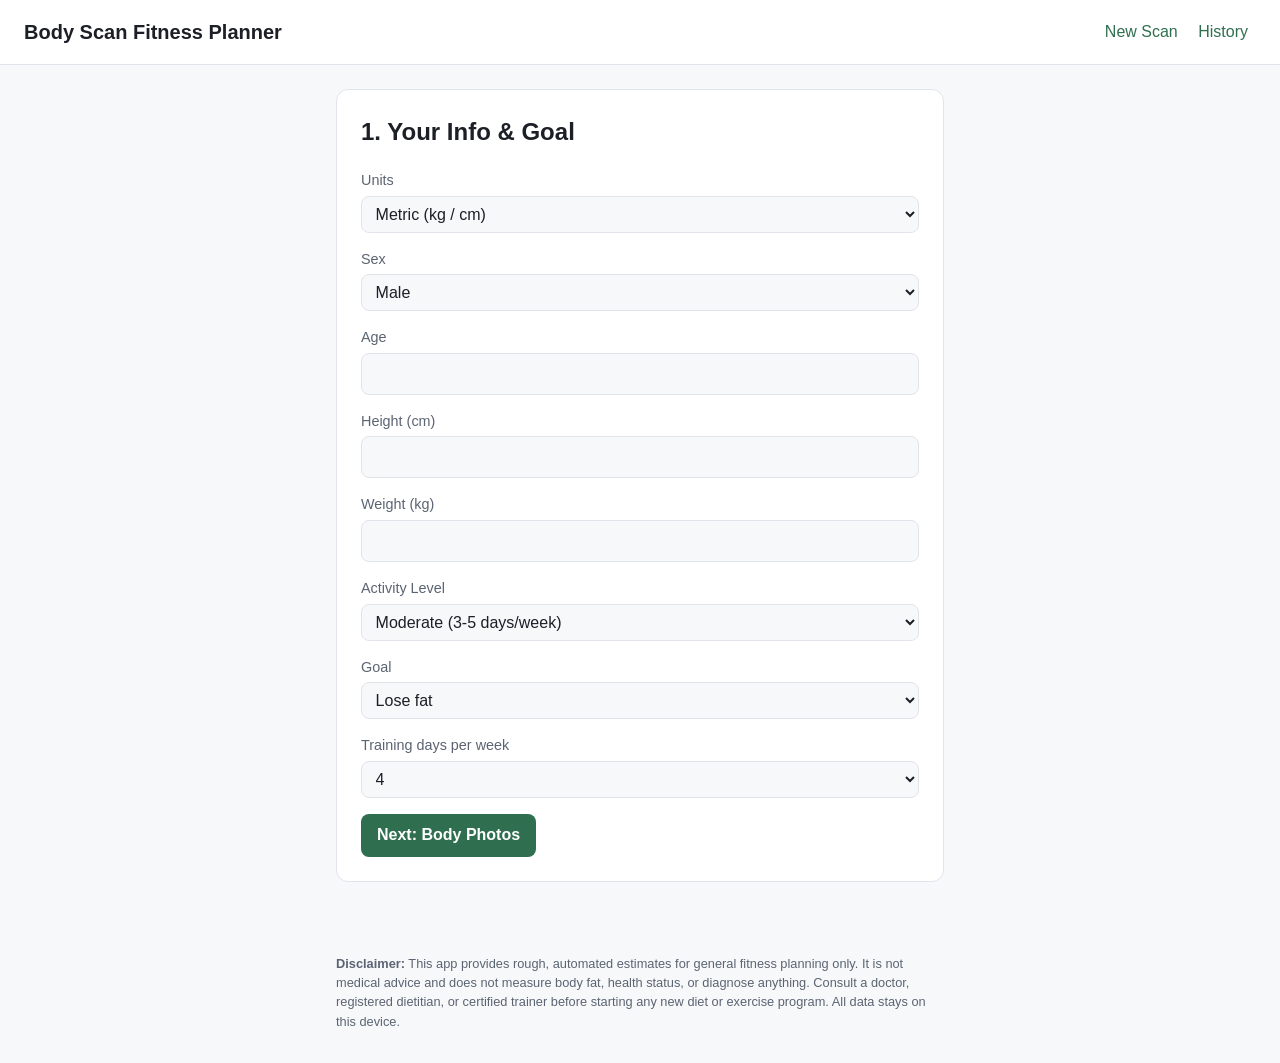
<file: fitness-app/index.html>
<!DOCTYPE html>
<html lang="en">
<head>
  <meta charset="UTF-8" />
  <meta name="viewport" content="width=device-width, initial-scale=1.0" />
  <title>Body Scan Fitness Planner</title>
  <link rel="stylesheet" href="css/styles.css" />
</head>
<body>
  <header class="app-header">
    <h1>Body Scan Fitness Planner</h1>
    <nav>
      <button id="nav-new-scan" class="link-button" type="button">New Scan</button>
      <button id="nav-history" class="link-button" type="button">History</button>
    </nav>
  </header>

  <main id="app">

    <!-- Step 1: Profile -->
    <section id="step-profile" class="step">
      <h2>1. Your Info &amp; Goal</h2>
      <form id="profile-form">
        <div class="field">
          <label for="units">Units</label>
          <select id="units" name="units">
            <option value="metric">Metric (kg / cm)</option>
            <option value="imperial">Imperial (lb / in)</option>
          </select>
        </div>

        <div class="field">
          <label for="sex">Sex</label>
          <select id="sex" name="sex" required>
            <option value="male">Male</option>
            <option value="female">Female</option>
            <option value="other">Other / prefer not to say</option>
          </select>
        </div>

        <div class="field">
          <label for="age">Age</label>
          <input id="age" name="age" type="number" min="13" max="100" required />
        </div>

        <div class="field">
          <label for="height">Height (<span id="height-unit">cm</span>)</label>
          <input id="height" name="height" type="number" min="1" step="0.1" required />
        </div>

        <div class="field">
          <label for="weight">Weight (<span id="weight-unit">kg</span>)</label>
          <input id="weight" name="weight" type="number" min="1" step="0.1" required />
        </div>

        <div class="field">
          <label for="activityLevel">Activity Level</label>
          <select id="activityLevel" name="activityLevel" required>
            <option value="sedentary">Sedentary (little/no exercise)</option>
            <option value="light">Light (1-3 days/week)</option>
            <option value="moderate" selected>Moderate (3-5 days/week)</option>
            <option value="active">Active (6-7 days/week)</option>
            <option value="very_active">Very Active (physical job / 2x/day)</option>
          </select>
        </div>

        <div class="field">
          <label for="goal">Goal</label>
          <select id="goal" name="goal" required>
            <option value="lose_fat">Lose fat</option>
            <option value="build_muscle">Build muscle</option>
            <option value="maintain">Maintain</option>
            <option value="recomp">Recomposition (lose fat + build muscle)</option>
          </select>
        </div>

        <div class="field">
          <label for="daysPerWeek">Training days per week</label>
          <select id="daysPerWeek" name="daysPerWeek" required>
            <option value="3">3</option>
            <option value="4" selected>4</option>
            <option value="5">5</option>
            <option value="6">6</option>
          </select>
        </div>

        <button type="submit" class="primary-button">Next: Body Photos</button>
      </form>
    </section>

    <!-- Step 2: Photos -->
    <section id="step-photos" class="step hidden">
      <h2>2. Body Photos (optional)</h2>
      <p class="hint">
        Add a front-facing, full-body photo so the app can estimate your body proportions and
        fine-tune your workout split. This is entirely optional and everything stays on your
        device &mdash; nothing is uploaded anywhere.
      </p>

      <div class="photo-capture">
        <video id="camera-preview" autoplay playsinline muted class="hidden"></video>
        <img id="photo-preview" class="hidden" alt="Body photo preview" />
        <canvas id="pose-overlay" class="hidden"></canvas>
      </div>

      <div class="photo-actions">
        <button id="start-camera" type="button">Use Camera</button>
        <button id="capture-photo" type="button" class="hidden">Capture</button>
        <label class="file-upload-button">
          Upload Photo
          <input id="upload-photo" type="file" accept="image/*" class="hidden" />
        </label>
        <button id="retake-photo" type="button" class="hidden">Retake</button>
      </div>

      <p id="photo-status" class="status-text"></p>

      <div class="step-nav">
        <button id="photos-back" type="button">Back</button>
        <button id="photos-skip" type="button">Skip this step</button>
        <button id="photos-next" type="button" class="primary-button">Next: Review</button>
      </div>
    </section>

    <!-- Step 3: Review -->
    <section id="step-review" class="step hidden">
      <h2>3. Review Estimate</h2>
      <div id="review-content"></div>
      <div class="step-nav">
        <button id="review-back" type="button">Back</button>
        <button id="review-generate" type="button" class="primary-button">Generate My Plan</button>
      </div>
    </section>

    <!-- Step 4: Plan -->
    <section id="step-plan" class="step hidden">
      <h2>4. Your Plan</h2>
      <div id="plan-content"></div>
      <div class="step-nav">
        <button id="plan-save" type="button" class="primary-button">Save to History</button>
        <button id="plan-restart" type="button">Start Over</button>
      </div>
    </section>

    <!-- History -->
    <section id="step-history" class="step hidden">
      <h2>Scan History</h2>
      <div id="history-content"></div>
      <button id="history-clear" type="button" class="danger-button">Clear All Data</button>
    </section>

  </main>

  <footer class="app-footer">
    <p>
      <strong>Disclaimer:</strong> This app provides rough, automated estimates for general
      fitness planning only. It is not medical advice and does not measure body fat, health
      status, or diagnose anything. Consult a doctor, registered dietitian, or certified trainer
      before starting any new diet or exercise program. All data stays on this device.
    </p>
  </footer>

  <script type="module" src="js/app.js"></script>
</body>
</html>
</file>
<file: fitness-app/css/styles.css>
:root {
  --bg: #f7f8fa;
  --surface: #ffffff;
  --text: #1c1f26;
  --muted: #5b6472;
  --border: #e1e4ea;
  --primary: #2f6f4f;
  --primary-text: #ffffff;
  --danger: #b3261e;
}

@media (prefers-color-scheme: dark) {
  :root {
    --bg: #14161a;
    --surface: #1d2026;
    --text: #edeef0;
    --muted: #a3abb8;
    --border: #2c303a;
    --primary: #4caf7d;
    --primary-text: #0b1410;
    --danger: #ff6b60;
  }
}

* {
  box-sizing: border-box;
}

body {
  margin: 0;
  font-family: -apple-system, BlinkMacSystemFont, 'Segoe UI', Roboto, sans-serif;
  background: var(--bg);
  color: var(--text);
  line-height: 1.5;
}

.app-header {
  display: flex;
  justify-content: space-between;
  align-items: center;
  padding: 1rem 1.5rem;
  border-bottom: 1px solid var(--border);
  background: var(--surface);
}

.app-header h1 {
  font-size: 1.25rem;
  margin: 0;
}

.link-button {
  background: none;
  border: none;
  color: var(--primary);
  font: inherit;
  cursor: pointer;
  padding: 0.25rem 0.5rem;
}

main {
  max-width: 640px;
  margin: 1.5rem auto;
  padding: 0 1rem 3rem;
}

.step {
  background: var(--surface);
  border: 1px solid var(--border);
  border-radius: 12px;
  padding: 1.5rem;
}

.step.hidden {
  display: none;
}

h2 {
  margin-top: 0;
}

.field {
  display: flex;
  flex-direction: column;
  gap: 0.25rem;
  margin-bottom: 1rem;
}

label {
  font-size: 0.9rem;
  color: var(--muted);
}

input,
select {
  padding: 0.5rem 0.6rem;
  border-radius: 8px;
  border: 1px solid var(--border);
  background: var(--bg);
  color: var(--text);
  font: inherit;
}

button {
  padding: 0.6rem 1rem;
  border-radius: 8px;
  border: 1px solid var(--border);
  background: var(--surface);
  color: var(--text);
  font: inherit;
  cursor: pointer;
}

button:hover {
  filter: brightness(0.97);
}

.primary-button {
  background: var(--primary);
  color: var(--primary-text);
  border: none;
  font-weight: 600;
}

.danger-button {
  background: none;
  color: var(--danger);
  border: 1px solid var(--danger);
  margin-top: 1rem;
}

.step-nav {
  display: flex;
  gap: 0.75rem;
  margin-top: 1.5rem;
  flex-wrap: wrap;
}

.hint {
  color: var(--muted);
  font-size: 0.9rem;
}

.photo-capture {
  position: relative;
  width: 100%;
  max-width: 360px;
  margin: 0 auto 1rem;
  aspect-ratio: 3 / 4;
  background: var(--bg);
  border-radius: 12px;
  overflow: hidden;
  display: flex;
  align-items: center;
  justify-content: center;
}

.photo-capture video,
.photo-capture img,
.photo-capture canvas {
  width: 100%;
  height: 100%;
  object-fit: cover;
  position: absolute;
  top: 0;
  left: 0;
}

.photo-actions {
  display: flex;
  gap: 0.75rem;
  flex-wrap: wrap;
  justify-content: center;
  margin-bottom: 0.5rem;
}

.file-upload-button {
  padding: 0.6rem 1rem;
  border-radius: 8px;
  border: 1px solid var(--border);
  background: var(--surface);
  cursor: pointer;
}

.status-text {
  text-align: center;
  color: var(--muted);
  min-height: 1.2em;
}

.hidden {
  display: none !important;
}

table {
  width: 100%;
  border-collapse: collapse;
  margin: 0.75rem 0 1.25rem;
}

th,
td {
  text-align: left;
  padding: 0.5rem;
  border-bottom: 1px solid var(--border);
}

.macro-grid {
  display: grid;
  grid-template-columns: repeat(auto-fit, minmax(110px, 1fr));
  gap: 0.75rem;
  margin: 1rem 0;
}

.macro-tile {
  background: var(--bg);
  border: 1px solid var(--border);
  border-radius: 10px;
  padding: 0.75rem;
  text-align: center;
}

.macro-tile .value {
  font-size: 1.4rem;
  font-weight: 700;
}

.macro-tile .label {
  color: var(--muted);
  font-size: 0.8rem;
}

.history-item {
  border: 1px solid var(--border);
  border-radius: 10px;
  padding: 0.75rem 1rem;
  margin-bottom: 0.75rem;
  display: flex;
  justify-content: space-between;
  align-items: center;
  gap: 1rem;
}

.app-footer {
  max-width: 640px;
  margin: 0 auto 2rem;
  padding: 0 1rem;
  color: var(--muted);
  font-size: 0.8rem;
}
</file>
